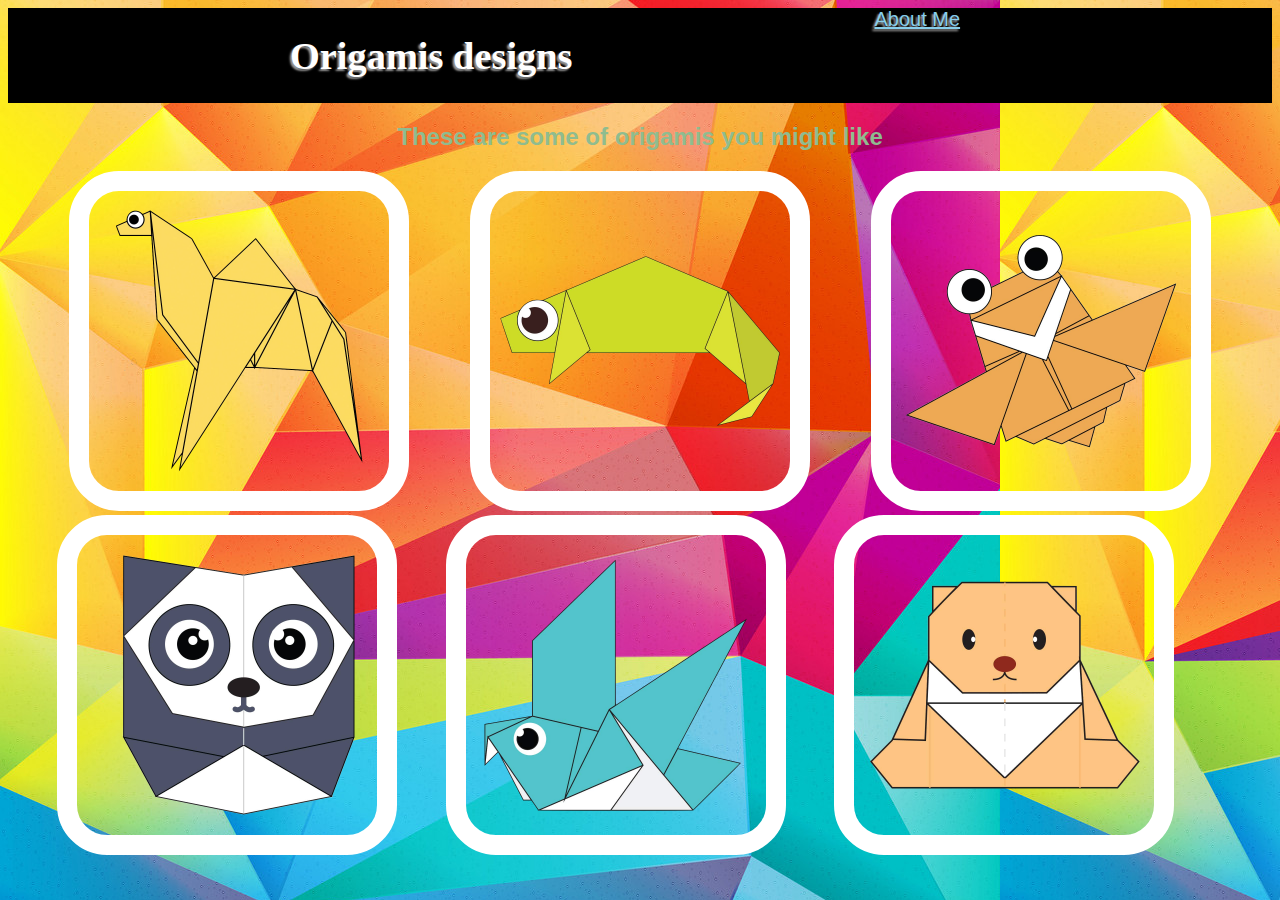
<file: index.html>
<!DOCTYPE HTML>
<html>
    <head>
        <title>My Origami page</title>
       <link rel="stylesheet"
             type="text/css"
             href="style.css"
             />
    </head>

    <body>
        <div class="header">
        <h1>Origamis designs</h1>
        <div class="menu">
        <a href="aboutme.html">About Me</a>
        </div>
        </div>      
        <h2>These are some of origamis you might like</h2>

    
    <div class="grid">
        <div class="item">
            <a href="http://origami.me/camel/"><img src="images/camel.png" width=300 height=300/></a>
            <p>1.Camel origami</p>
        </div>
        <div class="item">
            <a href="https://origami.me/chameleon/"><img src="images/chameleon.png" width=300 height=300/></a>
            <p>2.Chameleon origami</p>          
        </div>
        <div class="item">
            <a href="http://origami.me/flying-cicada"><img src="images/cicada.png" width=300 height=300/></a>
            <p>3.Cicada origami</p>
        </div>
        <div class="item">
            <a href="http://origami.me/panda/"><img src="images/panda.png" width=300 height=300/></a>
            <p>4.Panda origami</p>
        </div>
        <div class="item">
            <a href="http://origami.me/pigeon/"><img src="images/pigeon.png" width=300 height=300/></a>
            <p>5.Pigeon origami</a>
        </div>
        <div class="item">
            <a href="http://origami.me/teddy-bear"><img src="images/teddy.png" width=300 height=300/></a>
            <p>6.Teddy origami</p>
        </div>
        <div class="footer">
    </div>
    </body>
</html>
</file>
<file: style.css>
h1 {
    color:white;
}
.header{
    background-color: black;
    font-family:fantasy;
    font-size: larger;
    font-weight:unset;
    display:flex;
    justify-content: space-evenly;
    text-shadow: -2px 2px 2px #999;
}
.menu{
   
        text-decoration: none;
        padding-bottom: 3px;
    display: flex;
    justify-content: space-between;
    font-size: 20px;
    font-family: sans-serif;
    font-weight: 400;
    color: #ffffff;
}
body{
    background-image: url("colorful-origami.jpg");
font-family:'Lucida Sans', 'Lucida Sans Regular', 'Lucida Grande', 'Lucida Sans Unicode', Geneva, Verdana, sans-serif
}
.grid{
    display:flex;
    flex-wrap: wrap;
    justify-content: space-evenly;
}
.grid img{
    border:20px solid #ffffff;
    border-radius: 50px;
}
.footer{
    display:flex;
    justify-content: flex-end;
}
h2{
    font:italic;
    text-align: center;
    color:darkseagreen
}
p{
    text-align: center;
    color:darkblue
}
a:link {
    color:skyblue;
}
a:visited {
    color:pink
}
.menu{
    margin-right: 30px;
}
.menu a{
    margin-left: 20px;
}
.item{
    position:relative
}
.item p{
    position:absolute;
    top:50%;
    left:50%;
    transform : translate(-50%,-50%);
    opacity: 0;
}
.item:hover p {
    opacity: 1;
}
</file>
